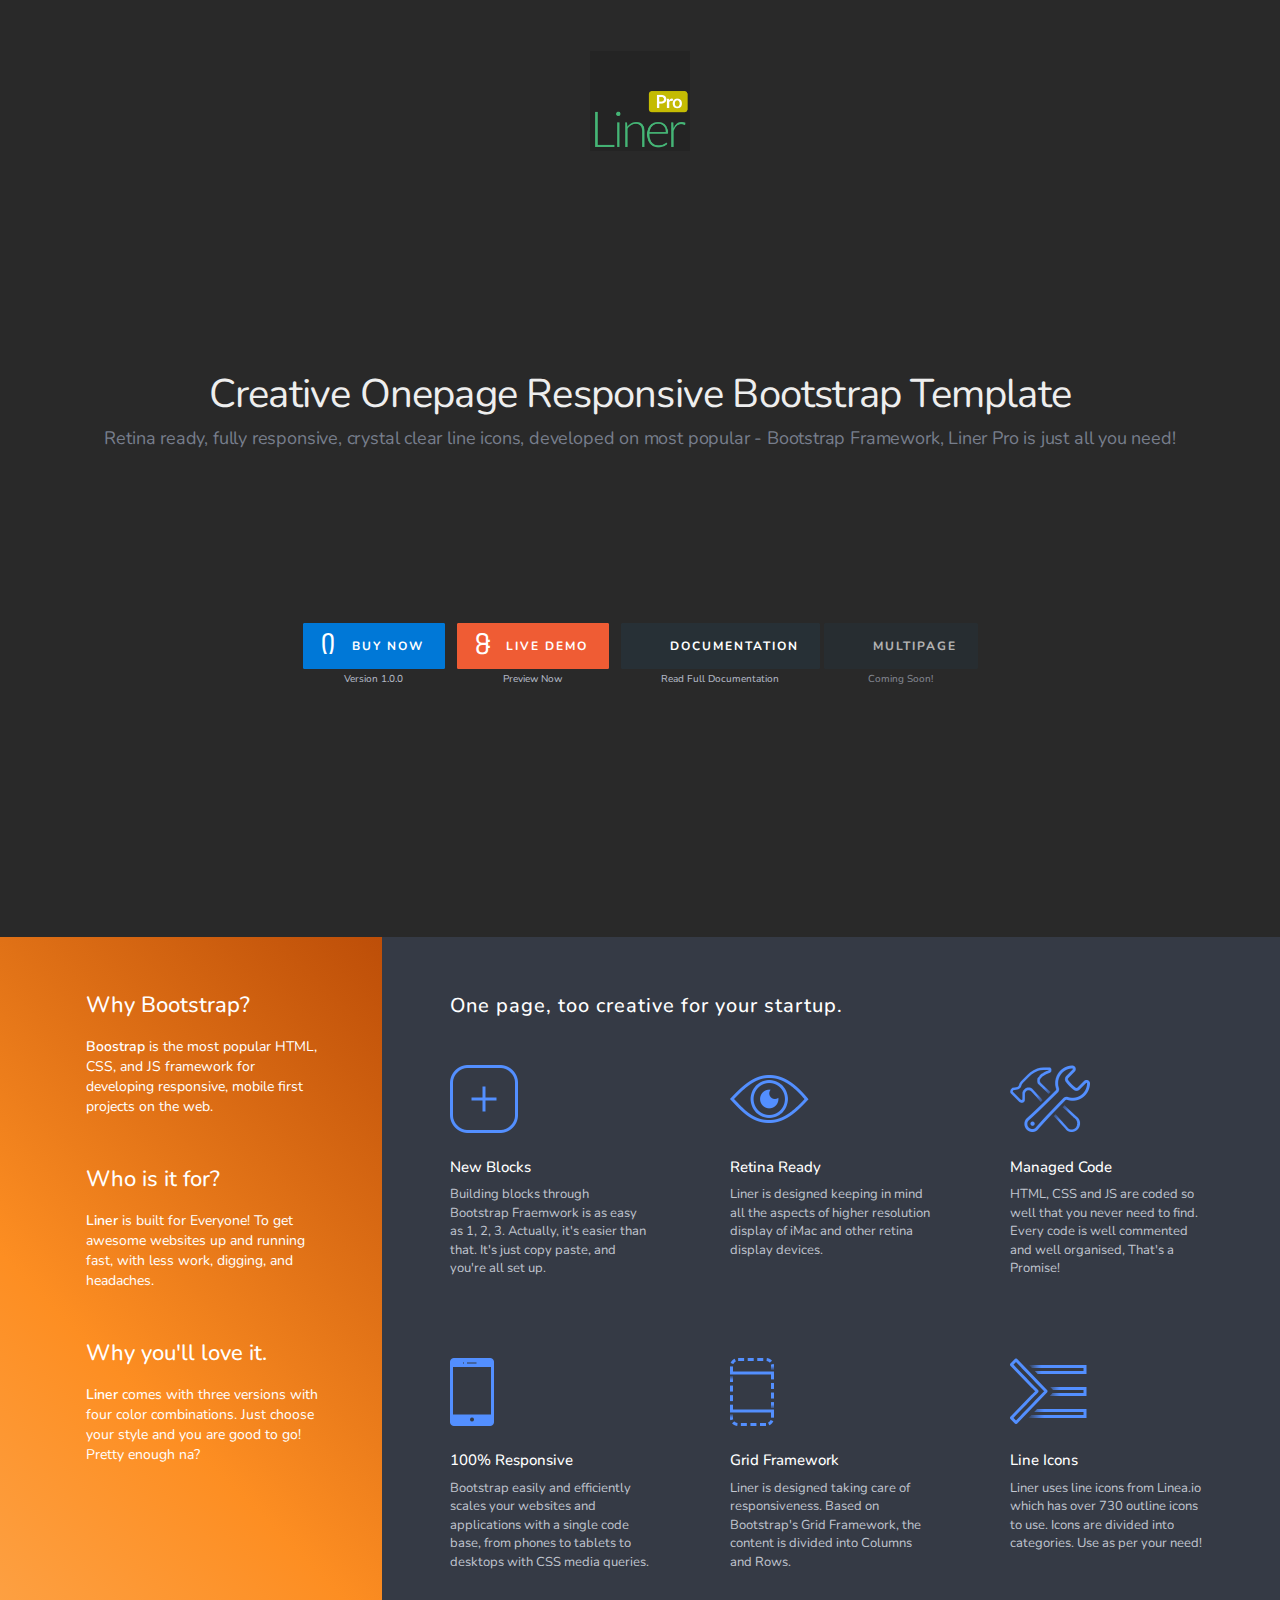
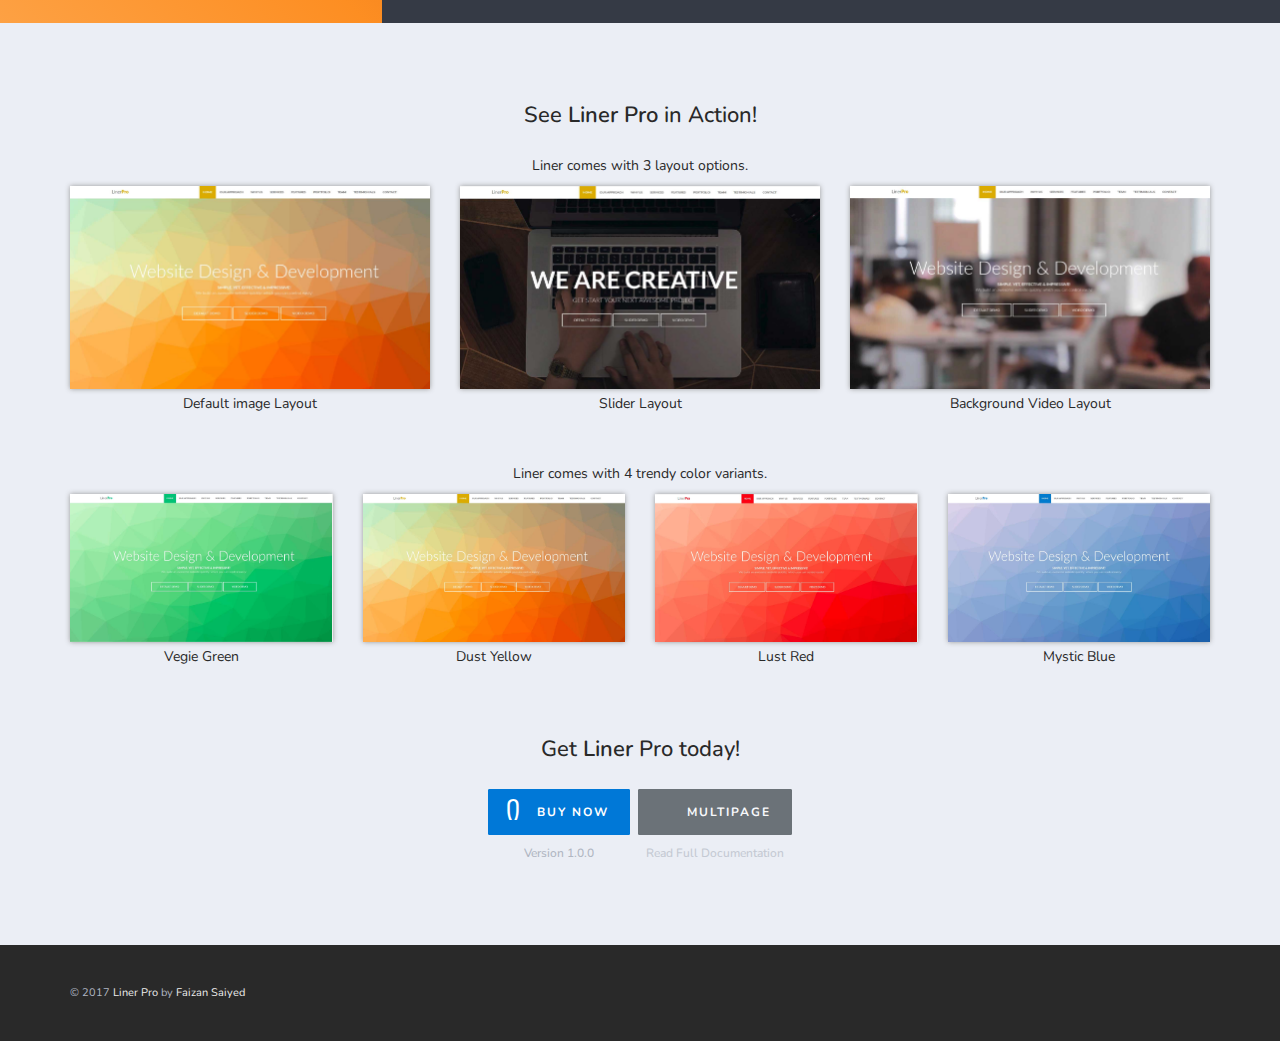
<file: index.html>
<!doctype html>
<html>
<meta http-equiv="content-type" content="text/html;charset=utf-8" />

<head>
    <meta charset=utf-8>
    <meta http-equiv=X-UA-Compatible content="IE=edge">
    <meta name="description" content="LinerPro One page Professional responsive website template based on Bootstrap Framework">
    <meta name="keywords" content="Liner, pro, HTML, CSS, XML, JavaScript, bootstrap, framework, responsive, template">
    <meta name="author" content="Liner Pro">
    <meta name=viewport content="width=device-width, initial-scale=1">
    <title>LinerPro | One Page Professional Bootstrap Website Template</title>
    <link rel=manifest href=manifest.json>
    <meta name=mobile-web-app-capable content=yes>
    <meta name=application-name content="Liner Pro">
    <link rel=icon sizes=192x192 href=images/touch/chrome-touch-icon-192x192.png>
    <meta name=apple-mobile-web-app-capable content=yes>
    <meta name=apple-mobile-web-app-status-bar-style content=black>
    <meta name=apple-mobile-web-app-title content="Liner Pro">
    <link rel=apple-touch-icon href=images/touch/apple-touch-icon.png>
    <meta name=msapplication-TileImage content=images/touch/ms-touch-icon-144x144-precomposed.png>
    <meta name=msapplication-TileColor content=#4e8cf5>
    <meta name=theme-color content=#292929>

    <link href="https://maxcdn.bootstrapcdn.com/bootstrap/3.3.7/css/bootstrap.min.css" rel="stylesheet">
    <script src="https://code.jquery.com/jquery-3.2.1.js"></script>
    <script src="https://maxcdn.bootstrapcdn.com/bootstrap/3.3.7/js/bootstrap.min.js"></script>
    <link rel=stylesheet href=styles/main.css>

    <!-- Google Analytics -->
    <script>
      (function(i,s,o,g,r,a,m){i['GoogleAnalyticsObject']=r;i[r]=i[r]||function(){
      (i[r].q=i[r].q||[]).push(arguments)},i[r].l=1*new Date();a=s.createElement(o),
      m=s.getElementsByTagName(o)[0];a.async=1;a.src=g;m.parentNode.insertBefore(a,m)
      })(window,document,'script','https://www.google-analytics.com/analytics.js','ga');

      ga('create', 'UA-79684326-2', 'auto');
      ga('send', 'pageview');

    </script>

    
</head>

<body>
    <div class="container">
        <div class="row">
            <div class="col-md-12">
                <!-- Modal -->
                <div id="demo-modal" class="modal fade" role="dialog">
                  <div class="modal-dialog modal-lg">

                    <!-- Modal content-->
                    <div class="modal-content">
                      <div class="modal-header">
                        <button type="button" class="close" data-dismiss="modal">&times;</button>
                        <h4 class="modal-title">Select Demo</h4>
                      </div>
                      <div class="modal-body">
                        <p>Liner comes with 3 layout options.</p>
                        <div class="row">
                            <div class="col-md-4">
                                <a href="./demo/index.html" target="_blank">
                                    <div class="card">
                                        <img src="./images/thumbnails/demo-default.jpg" class="img-responsive" alt="preview-1">
                                    </div>
                                    <p class="card-title">Default image Layout</p>
                                </a>
                            </div>
                            <div class="col-md-4">
                                <a href="./demo/index-slider.html" target="_blank">
                                    <div class="card">
                                        <img src="./images/thumbnails/demo-slider.jpg" class="img-responsive" alt="preview-1">
                                    </div>
                                    <p class="card-title">Slider Layout</p>
                                </a>
                            </div>
                            <div class="col-md-4">
                                <a href="./demo/index-video.html" target="_blank">
                                    <div class="card">
                                        <img src="./images/thumbnails/demo-bgvid.jpg" class="img-responsive" alt="preview-1">
                                    </div>
                                    <p class="card-title">Background Video Layout</p>
                                </a>
                            </div>
                        </div>
                        <br><br>
                        <p>Liner comes with 4 trendy color variants.</p>
                        <div class="row">
                            
                            <div class="col-md-3">
                                <a href="./demo/index-green.html" target="_blank">
                                    <div class="card">
                                        <img src="./images/thumbnails/demo-green.jpg" class="img-responsive" alt="preview-1">
                                    </div>
                                    <p class="card-title">Vegie Green</p>
                                </a>
                            </div>
                            <div class="col-md-3">
                                <a href="./demo/index-yellow.html" target="_blank">
                                    <div class="card">
                                        <img src="./images/thumbnails/demo-yellow.jpg" class="img-responsive" alt="preview-1">
                                    </div>
                                    <p class="card-title">Dust Yellow</p>
                                </a>
                            </div>
                            <div class="col-md-3">
                                <a href="./demo/index-red.html" target="_blank">
                                    <div class="card">
                                        <img src="./images/thumbnails/demo-red.jpg" class="img-responsive" alt="preview-1">
                                    </div>
                                    <p class="card-title">Lust Red</p>
                                </a>
                            </div>
                            <div class="col-md-3">
                                <a href="./demo/index-blue.html" target="_blank">
                                    <div class="card">
                                        <img src="./images/thumbnails/demo-blue.jpg" class="img-responsive" alt="preview-1">
                                    </div>
                                    <p class="card-title">Mystic Blue</p>
                                </a>
                            </div>
                        </div>
                      </div>
                      <div class="modal-footer">
                        <button type="button" class="btn btn-default" data-dismiss="modal">Close</button>
                      </div>
                    </div>

                  </div>
                </div>
            </div>
        </div>    
    </div>
    
    <main>
        <div class=container>
            <hgroup style="margin: 15% 0">
                <h1>Creative Onepage Responsive Bootstrap Template</h1>
                <p>Retina ready, fully responsive, crystal clear line icons, developed on most popular - Bootstrap Framework, Liner Pro is just all you need!</p>
            </hgroup>
            <div class=btns>
            	<a class="btn btn-blue win" href="#">buy now</a> &nbsp;
                <a class="btn btn-orange linux" href="#" data-toggle="modal" data-target="#demo-modal">live demo</a> &nbsp;
                <a class="btn btn-dark docs" href="documentation.html" target="_blank">documentation</a>
                <button disabled class="btn btn-dark premium" href="#" target="_blank">multipage</button> 
        	</div>
        </div>
    </main>
    <div class=dark-bar>
        <div class=container>
            <div class=box>
                <aside>
                    <div class=item>
                        <h3>Why Bootstrap?</h3>
                        <p><strong>Boostrap</strong> is the most popular HTML, CSS, and JS framework for developing responsive, mobile first projects on the web.</p>
                    </div>
                    <div class=item>
                        <h3>Who is it for?</h3>
                        <p><strong>Liner</strong> is built for Everyone! To get awesome websites up and running fast, with less work, digging, and headaches.</p>
                    </div>
                    <div class=item>
                        <h3>Why you'll love it.</h3>
                        <p><strong>Liner</strong> comes with three versions with four color combinations. Just choose your style and you are good to go! Pretty enough na?</p>
                    </div>
                </aside>
            </div>
            <article>
                <h3>One page, too creative for your startup.</h3>
                <ul>
                    <li class="item starting">
                        <h4>New Blocks</h4>
                        <p>Building blocks through Bootstrap Fraemwork is as easy as 1, 2, 3. Actually, it's easier than that. It's just copy paste, and you're all set up.</p>
                    </li>
                    <li class="item preview">
                        <h4>Retina Ready</h4>
                        <p>Liner is designed keeping in mind all the aspects of higher resolution display of iMac and other retina display devices.</p>
                    </li>
                    <li class="item building">
                        <h4>Managed Code</h4>
                        <p>HTML, CSS and JS are coded so well that you never need to find. Every code is well commented and well organised, That's a Promise!</p>
                    </li>
                    <li class="item running">
                        <h4>100% Responsive</h4>
                        <p>Bootstrap easily and efficiently scales your websites and applications with a single code base, from phones to tablets to desktops with CSS media queries.</p>
                    </li>
                    <li class="item emulation">
                        <h4>Grid Framework</h4>
                        <p>Liner is designed taking care of responsiveness. Based on Bootstrap's Grid Framework, the content is divided into Columns and Rows.</p>
                    </li>
                    <li class="item logging">
                        <h4>Line Icons</h4>
                        <p>Liner uses line icons from Linea.io which has over 730 outline icons to use. Icons are divided into categories. Use as per your need!</p>
                    </li>
                </ul>
            </article>
        </div>
    </div>
    <div class=tail>
        <h2 class="dark-text">See <strong>Liner Pro</strong> in Action!</h2>
        <div class="container">
            <div class="row">
                <div class="col-md-12">
                    <p>Liner comes with 3 layout options.</p>
                    <div class="row">
                        <div class="col-md-4">
                            <a href="./demo/index.html" target="_blank">
                                <div class="card">
                                    <img src="./images/thumbnails/demo-default.jpg" class="img-responsive" alt="preview-1">
                                </div>
                                <p class="card-title">Default image Layout</p>
                            </a>
                        </div>
                        <div class="col-md-4">
                            <a href="./demo/index-slider.html" target="_blank">
                                <div class="card">
                                    <img src="./images/thumbnails/demo-slider.jpg" class="img-responsive" alt="preview-1">
                                </div>
                                <p class="card-title">Slider Layout</p>
                            </a>
                        </div>
                        <div class="col-md-4">
                            <a href="./demo/index-video.html" target="_blank">
                                <div class="card">
                                    <img src="./images/thumbnails/demo-bgvid.jpg" class="img-responsive" alt="preview-1">
                                </div>
                                <p class="card-title">Background Video Layout</p>
                            </a>
                        </div>
                    </div>
                    <br><br>
                    <p>Liner comes with 4 trendy color variants.</p>
                    <div class="row">
                        
                        <div class="col-md-3">
                            <a href="./demo/index-green.html" target="_blank">
                                <div class="card">
                                    <img src="./images/thumbnails/demo-green.jpg" class="img-responsive" alt="preview-1">
                                </div>
                                <p class="card-title">Vegie Green</p>
                            </a>
                        </div>
                        <div class="col-md-3">
                            <a href="./demo/index-yellow.html" target="_blank">
                                <div class="card">
                                    <img src="./images/thumbnails/demo-yellow.jpg" class="img-responsive" alt="preview-1">
                                </div>
                                <p class="card-title">Dust Yellow</p>
                            </a>
                        </div>
                        <div class="col-md-3">
                            <a href="./demo/index-red.html" target="_blank">
                                <div class="card">
                                    <img src="./images/thumbnails/demo-red.jpg" class="img-responsive" alt="preview-1">
                                </div>
                                <p class="card-title">Lust Red</p>
                            </a>
                        </div>
                        <div class="col-md-3">
                            <a href="./demo/index-blue.html" target="_blank">
                                <div class="card">
                                    <img src="./images/thumbnails/demo-blue.jpg" class="img-responsive" alt="preview-1">
                                </div>
                                <p class="card-title">Mystic Blue</p>
                            </a>
                        </div>
                    </div>
                </div>
            </div>    
        </div>

        <br>
        <br>
        <h2 class="dark-text">Get <strong>Liner</strong> Pro today!</h2>
        <a href='#' target="_blank" class="btn win btn-blue">Buy Now</a>&nbsp;
        <button disabled class="btn btn-dark premium" href="#" target="_blank">multipage</button>  
        <br>
        <a style="display: none;" href='#' class="btn linux btn-orange">Download</a>&nbsp; 
        <a style="display: none;" href='#' class="btn linux btn-orange">Demo</a></div>

    <footer class=container>
        <!-- <nav>
        	
		</nav> -->
        <div class=copyright>&copy; 2017 <a href="https://linerpro.ml/" style="color: #eee; text-decoration: none;">Liner Pro</a> by <a href="https://faizansaiyed.ml" target="_blank" style="color: #eee; text-decoration: none;">Faizan Saiyed</a></div>
    </footer>    
</body>
</html>
</file>
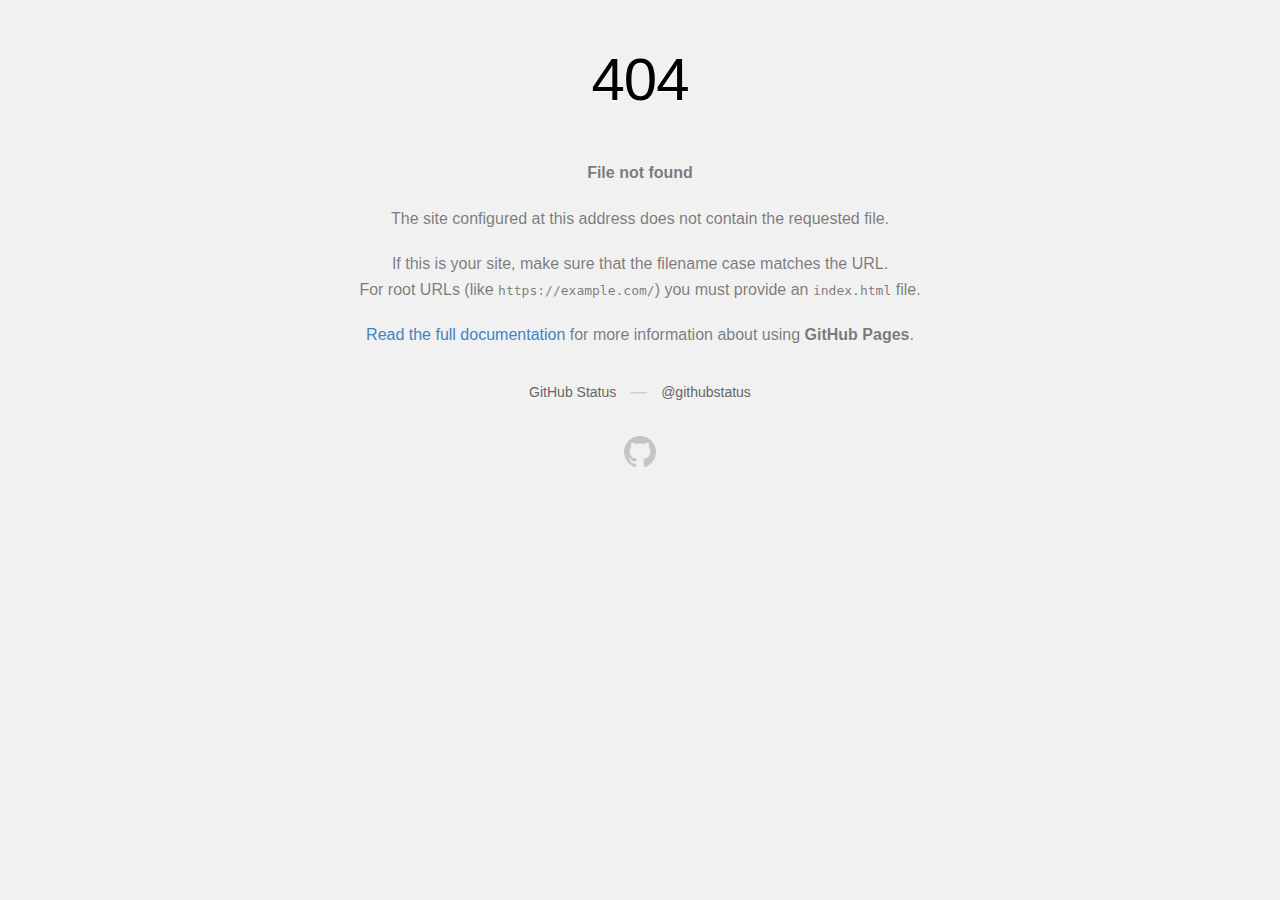
<file: fonts/bootstrap/glyphicons-halflings-regular-2.html>
<!DOCTYPE html>
<html>
  <head>
    <meta http-equiv="Content-type" content="text/html; charset=utf-8">
    <meta http-equiv="Content-Security-Policy" content="default-src 'none'; style-src 'unsafe-inline'; img-src data:; connect-src 'self'">
    <title>Page not found &middot; GitHub Pages</title>
    <style type="text/css" media="screen">
      body {
        background-color: #f1f1f1;
        margin: 0;
        font-family: "Helvetica Neue", Helvetica, Arial, sans-serif;
      }

      .container { margin: 50px auto 40px auto; width: 600px; text-align: center; }

      a { color: #4183c4; text-decoration: none; }
      a:hover { text-decoration: underline; }

      h1 { width: 800px; position:relative; left: -100px; letter-spacing: -1px; line-height: 60px; font-size: 60px; font-weight: 100; margin: 0px 0 50px 0; text-shadow: 0 1px 0 #fff; }
      p { color: rgba(0, 0, 0, 0.5); margin: 20px 0; line-height: 1.6; }

      ul { list-style: none; margin: 25px 0; padding: 0; }
      li { display: table-cell; font-weight: bold; width: 1%; }

      .logo { display: inline-block; margin-top: 35px; }
      .logo-img-2x { display: none; }
      @media
      only screen and (-webkit-min-device-pixel-ratio: 2),
      only screen and (   min--moz-device-pixel-ratio: 2),
      only screen and (     -o-min-device-pixel-ratio: 2/1),
      only screen and (        min-device-pixel-ratio: 2),
      only screen and (                min-resolution: 192dpi),
      only screen and (                min-resolution: 2dppx) {
        .logo-img-1x { display: none; }
        .logo-img-2x { display: inline-block; }
      }

      #suggestions {
        margin-top: 35px;
        color: #ccc;
      }
      #suggestions a {
        color: #666666;
        font-weight: 200;
        font-size: 14px;
        margin: 0 10px;
      }

    </style>
  </head>
  <body>

    <div class="container">

      <h1>404</h1>
      <p><strong>File not found</strong></p>

      <p>
        The site configured at this address does not
        contain the requested file.
      </p>

      <p>
        If this is your site, make sure that the filename case matches the URL.<br>
        For root URLs (like <code>https://example.com/</code>) you must provide an
        <code>index.html</code> file.
      </p>

      <p>
        <a href="https://help.github.com/pages/">Read the full documentation</a>
        for more information about using <strong>GitHub Pages</strong>.
      </p>

      <div id="suggestions">
        <a href="https://status.github.com">GitHub Status</a> &mdash;
        <a href="https://twitter.com/githubstatus">@githubstatus</a>
      </div>

      <a href="/" class="logo logo-img-1x">
        <img width="32" height="32" title="" alt="" src="[data-uri]">
      </a>

      <a href="/" class="logo logo-img-2x">
        <img width="32" height="32" title="" alt="" src="[data-uri]">
      </a>
    </div>
  </body>
</html>
</file>
